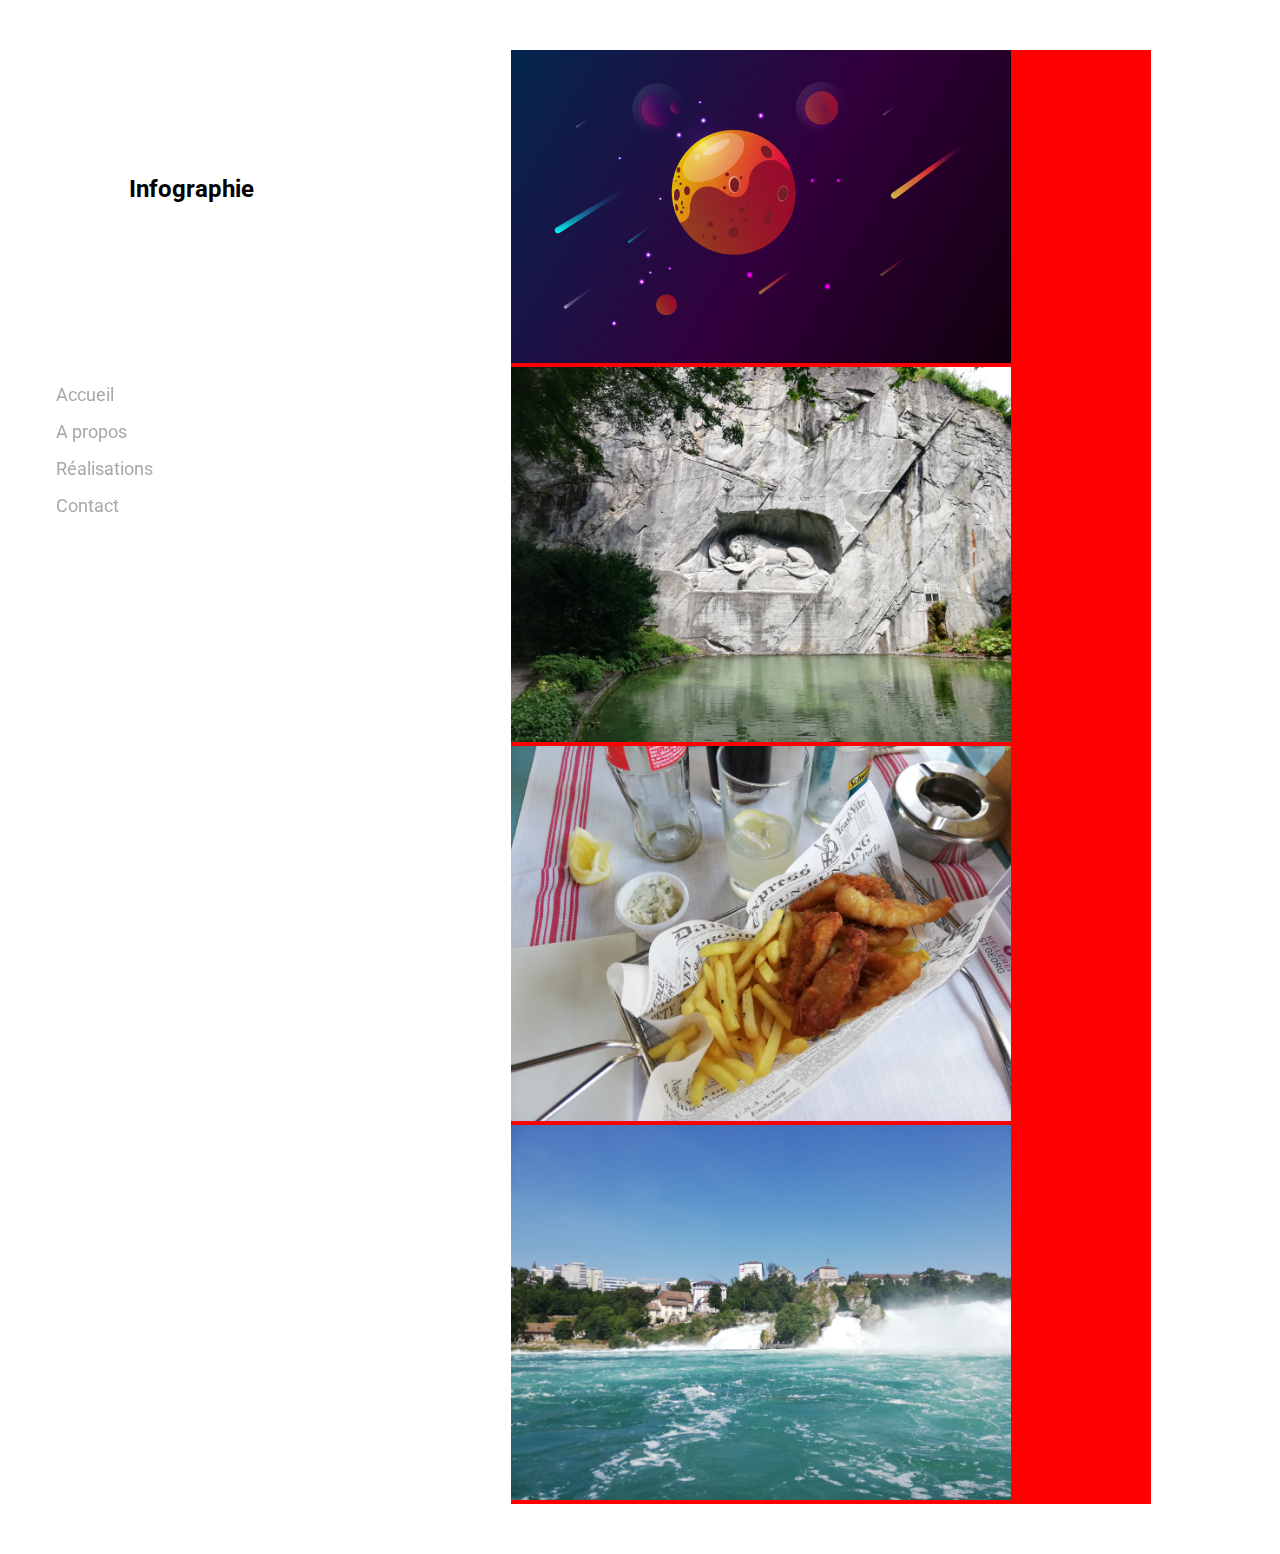
<file: passions.html>
<!DOCTYPE html>
<html lang="fr">
<head>
    <meta charset="UTF-8">
    <meta name="viewport" content="width=device-width, initial-scale=1.0">
    <meta http-equiv="X-UA-Compatible" content="ie=edge">
    <title>Document</title>
    <link rel="stylesheet" href="assets/css/style.css">
    <link href="https://fonts.googleapis.com/css?family=Roboto&display=swap" rel="stylesheet">
</head>
<body>
    <nav>
        <ul>
            <li><a href="/">Accueil</a></li>
            <li><a href="/#a-propos">A propos</a></li>
            <li><a href="/#realisations">Réalisations</a></li>
            <li><a href="/#contact">Contact</a></li>
        </ul>
    </nav>
    <main>
        <div class="" id="infographie">
            <h2>Infographie</h2>
            <div> 
                <img src="assets/img/space_like_ufo_unsplash.jpg" alt="space">
                <img src="assets/img/lion_unsplash.jpg" alt="lionx">
                <img src="assets/img/samuel-tresch-unsplash.jpg" alt="fish">
                <img src="assets/img/de_leau_unsplash.jpg" alt="eau">
            </div>
        </div>
    </main>
</body>
</html>
</file>
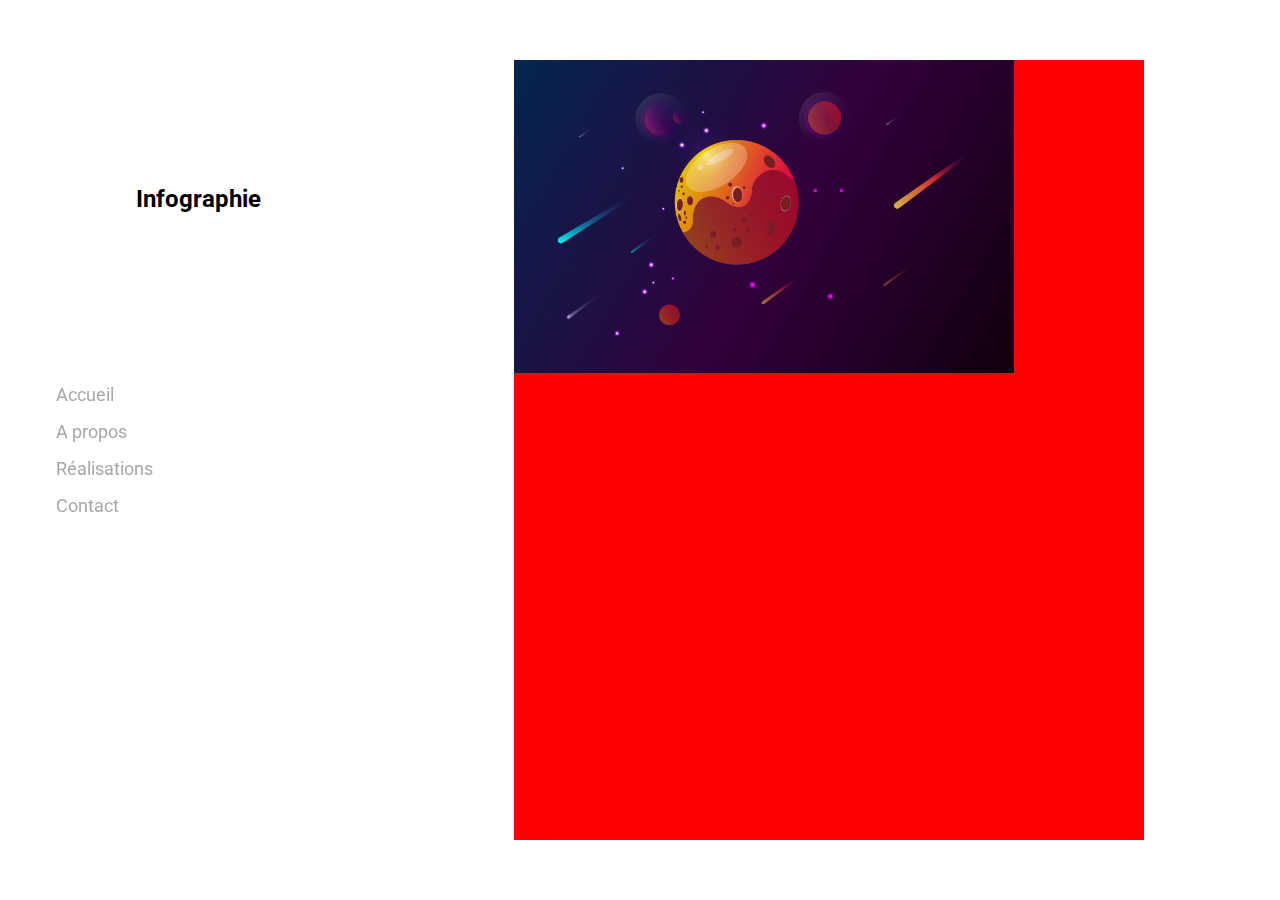
<file: photographie.html>
<!DOCTYPE html>
<html lang="fr">
<head>
    <meta charset="UTF-8">
    <meta name="viewport" content="width=device-width, initial-scale=1.0">
    <meta http-equiv="X-UA-Compatible" content="ie=edge">
    <title>Document</title>
    <link rel="stylesheet" href="assets/css/style.css">
    <link href="https://fonts.googleapis.com/css?family=Roboto&display=swap" rel="stylesheet">
</head>
<body>
    <nav>
        <ul>
            <li><a href="#accueil">Accueil</a></li>
            <li><a href="#a-propos">A propos</a></li>
            <li><a href="#realisations">Réalisations</a></li>
            <li><a href="#contact">Contact</a></li>
        </ul>
    </nav>
    <main>
        <div class="container" id="infographie">
            <h2>Infographie</h2>
            <div> 
                <img src="assets/img/space_like_ufo_unsplash.jpg" alt="space">
        
            </div>
        </div>
    </main>
</body>
</html>
</file>
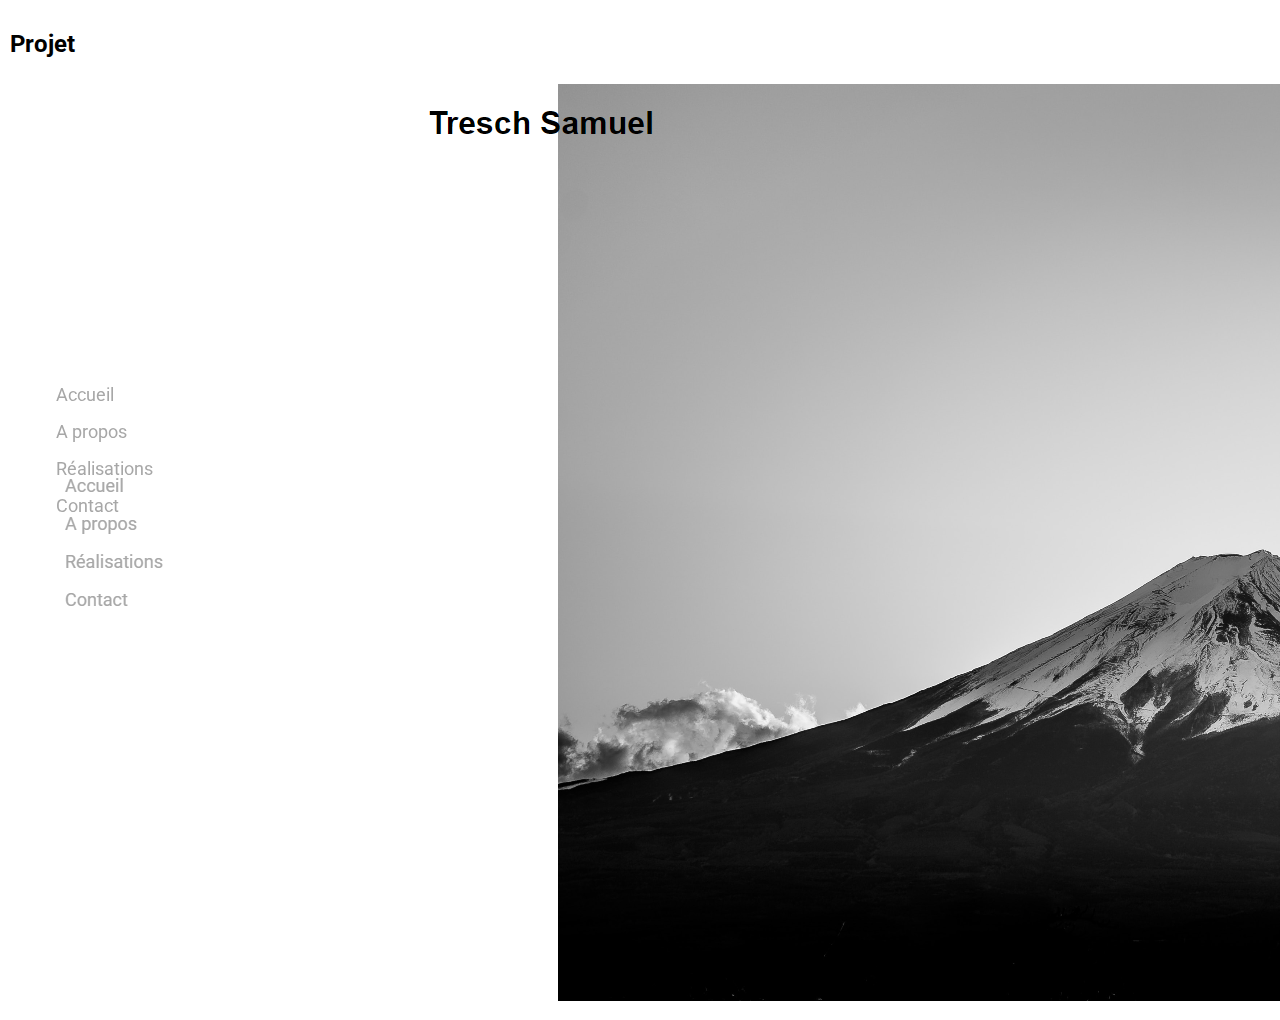
<file: projet.html>
<!DOCTYPE html>
<html lang="fr">
<head>
    <meta charset="UTF-8">
    <meta name="viewport" content="width=device-width, initial-scale=1.0">
    <meta http-equiv="X-UA-Compatible" content="ie=edge">
    <title>Document</title>
    <link rel="stylesheet" href="assets/css/style.css">
    <link href="https://fonts.googleapis.com/css?family=Roboto&display=swap" rel="stylesheet">
</head>
<body>
    <nav>
        <ul>
            <li><a href="/#accueil">Accueil</a></li>
            <li><a href="/#a-propos">A propos</a></li>
            <li><a href="/#realisations">Réalisations</a></li>
            <li><a href="/#contact">Contact</a></li>
        </ul>
    </nav>
    <main>
        <div class="container" id="projet">
            <div> 
                <h2>Projet</h2>
               <a><img src="assets/img/Capture.PNG" alt="portfolio"></a>
            </div>
        </div>
    </main>
</body>
</html>
</file>
<file: assets/css/style.css>
body{
  min-height: 100vh;
  margin: 0;
  font-family: 'Roboto', sans-serif;
}

html{
  scroll-behavior: smooth;
}

ul {
  list-style-type: none;
  margin: 0 0 0 40px;
  padding: 0;
  width: 200px;
  position: fixed;
  top: 50%;
  transform: translateY(-50%)
}

li a {
  display: block;
  color: #a7a7a7;
  padding: 8px 16px;
  text-decoration: none;
  font-size:18px;
}

/* Change the link color on hover */
li a:hover {
  color: black;
} 

.container{
  width: calc(100% - 20px);
  min-height: calc(100vh - 20px);
  padding:10px;
}

/*******************/
/*     ACCUEIL     */
/*******************/

#accueil{
  display:flex;
}

.accueil-background {
  margin-left: auto;
  background-image: url("../img/montfuji.jpg");
  background-size: cover;
  background-position: center;
  width: 70vw;
}

.accueil-background h1{
  width:220px;
  transform:translateX(-50%);
}
/*******************/
/*     APROPOS     */
/*******************/

#a-propos{
  display:  flex;
}

#a-propos > div{
  margin: auto;
  width:50%;
}

#a-propos > div img{
  width:100%;
}

/**********************/
/*    REALISATIONS    */
/**********************/

#realisations{
  background:#f3f3f3;
}

#realisations h2{
  text-align: center;
  margin: 20px auto 50px auto;
}

#realisations > div{
  display:flex;
  margin: 15px auto;
  width:50%;
}

#realisations > div:nth-child(even){
  flex-direction: row-reverse;
}

#realisations > div img{
  width:300px;
}

#realisations > div > div{
  padding:15px;
}

#realisations a {
  background:black;
  padding:5px 10px;
  cursor:pointer;
  border-radius:6px;
  color:white;
  text-decoration: none;
  font-size:14px;
}

/********************/
/*     CONTACT      */
/********************/

#contact{
  display: flex;
  height:calc(100vh - 120px);
  margin:50px auto;
}

#contact > div > div {
  padding-left: 20px;
  display: flex;
  flex-direction: column;
}

#contact > div > div *{
  margin: auto;
}

#contact > div > div h2{
  margin: auto auto 5px 0;
}

#contact > div > div p{
  margin-top: 10px;
}

#contact > div{
  width: calc(35% + 250px);
  margin: auto;
  display:flex;
  flex-direction: row;
}

#contact > div img{
  width:400px;
}

/********************/
/*      FOOTER      */
/********************/

footer{
  background: #141313 ;
  height:100px;
  padding: 10px 0;
  display: flex;
  flex-direction: column;
  align-items: center;
}

footer p{
  text-align: center;
  margin:0;
  color:white;
}

footer div{
  display: flex;
  flex-direction: row;
  width:80px;
  margin: auto;
}

footer img{
  width: 20px;
  margin: auto;
}

/**********************/
/*    REALISATIONS    */
/**********************/

#infographie{
  display: flex;
}

#infographie h2{
  text-align: center;
  margin: 175px auto 100px auto;
}

#infographie > div{
  background:red;
  margin: 50px auto;
  width:50%;
}

#infographie > div:nth-child(even){
  flex-direction: row-reverse;
}

#infographie > div img{
  width:500px;
}
</file>
